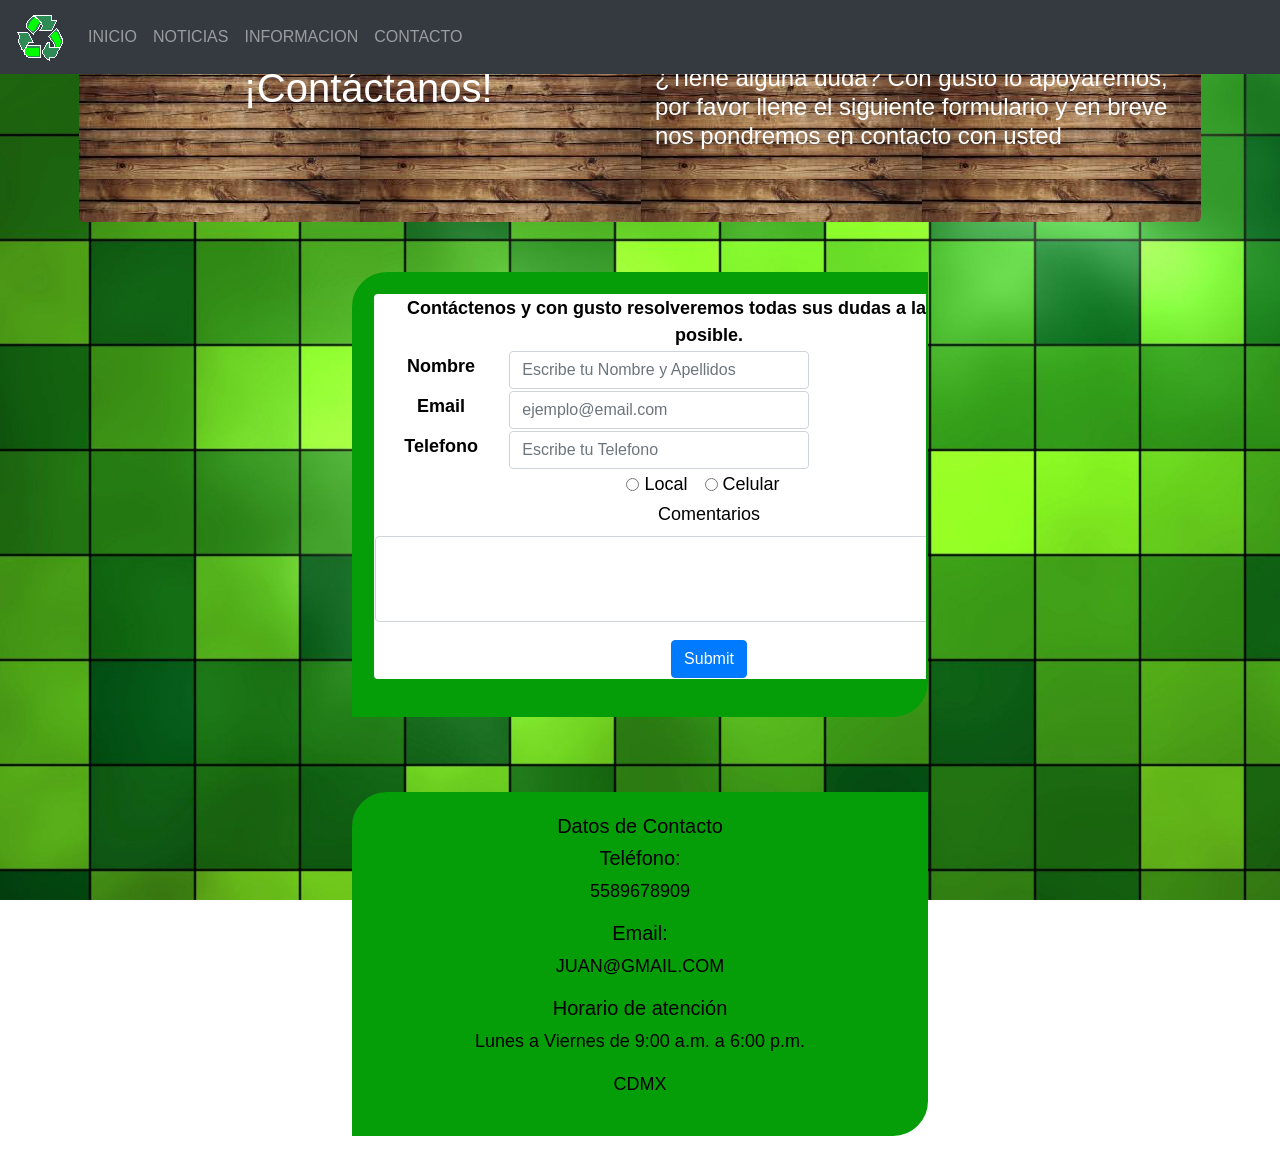
<file: proyecto final /contacto.html>
<!DOCTYPE html>
<html lang="en">
<head>
    <meta charset="UTF-8">
    <meta name="viewport" content="width=device-width, initial-scale=1.0">
    <meta http-equiv="X-UA-Compatible" content="ie=edge">
    <title>Contacto</title>
    <link rel="stylesheet" href="https://stackpath.bootstrapcdn.com/bootstrap/4.1.1/css/bootstrap.min.css"/>
    <link rel="stylesheet" href="css/estilos.css">
</head>
<body class="fondo">
    <div class="container">
        <nav class="navbar navbar-expand-md bg-dark navbar-dark fixed-top justify-content-center">
           <!-- Brand -->
           <a class="navbar-brand" href="index.html"><img src="images/barra.gif" alt=""></a>
         
           <!-- Toggler/collapsibe Button -->
           <button class="navbar-toggler" type="button" data-toggle="collapse" data-target="#collapsibleNavbar">
             <span class="navbar-toggler-icon"></span>
           </button>
         
           <!-- Navbar links -->
           <div class="collapse navbar-collapse" id="collapsibleNavbar navfondo">
             <ul class="navbar-nav">
               <li class="nav-item">
                 <a class="nav-link" href="inicio.html">INICIO</a>
               </li>
               <li class="nav-item">
                 <a class="nav-link" href="noticias.html">NOTICIAS</a>
               </li>
               <li class="nav-item">
                 <a class="nav-link" href="informacion.html">INFORMACION</a>
               </li>
               <li class="nav-item">
                   <a class="nav-link" href="contacto.html">CONTACTO</a>
                 </li>
             </ul>
           </div>
        </nav>  
    
    <div class="jumbotron">
        <div class="row">
                <div class="col-md-6"><h1 class="text-center">¡Contáctanos!</h1></div>
                <div class="col-md-6"><h4>¿Tiene alguna duda? Con gusto lo apoyaremos, por favor llene el siguiente formulario y en breve nos pondremos en contacto con usted</h4></div>
        </div>
        
    </div>
    <div class="row ">
        <div class="col-md-3"></div>
    
        <div class="col-md-6 caja">
            <form action="#" name="datosform" method="POST">
                <table class="form form-group">
                    <tr>
                        <th colspan="2">Contáctenos y con gusto resolveremos todas sus dudas a la brevedad posible.</th>
                    </tr>
                    <tr>
                        <th><label for="txtnombre">Nombre</label></th>
                        <td><input type="text" class="form-control" name="txtnombre" id="txtnombre"  placeholder="Escribe tu Nombre y Apellidos" value="">  </td>
                    </tr>
                    <tr>
                            <th><label for="txtemail">Email</label></th>
                            <td><input type="email" class="form-control" name="txtemail" id="txtemail"  placeholder="ejemplo@email.com" value="">  </td>
                    </tr>
                    <tr>
                        <th>
                            <label for="">Telefono</label>
                        </th>
                        <td>
                            <input type="text" class="form-control" name="" id=""  placeholder="Escribe tu Telefono" value="">
                        </td>
                    </tr>
                    <tr>
                        <td colspan="2">
                            <div class="form-check form-check-inline">
                                <input class="form-check-input" type="radio" name="inlineRadioOptions" id="inlineRadio1" value="option1">
                                <label class="form-check-label" for="inlineRadio1">Local</label>
                            </div>
                            <div class="form-check form-check-inline">
                                <input class="form-check-input" type="radio" name="inlineRadioOptions" id="inlineRadio2" value="option2">
                                <label class="form-check-label" for="inlineRadio2">Celular</label>
                            </div>
                                     
                        </td>
                    </tr>
                   
                    <tr>
                        <td colspan="2">
                            <div class="form-group">
                             <label for="exampleFormControlTextarea1">Comentarios</label>
                             <textarea class="form-control" id="exampleFormControlTextarea1" rows="3"></textarea>
                            </div>
                        </td>
                    </tr>
                    <tr>
                        <td colspan="2">
                                <button type="submit" class="btn btn-primary">Submit</button>
                        </td>
                    </tr>
                   
                    
                </table>

            </form>
            
            
        </div>
        <div class="col-md-3"></div>
       
    </div>
    <div class="row">
            <div class="col-md-3"></div>
            <div class="col-md-6 caja">
                    <h5>Datos de Contacto</h5>
                    <h5>Teléfono:</h5>
                    <p>5589678909</p>
                    <h5>Email:</h5>
                    <p>JUAN@GMAIL.COM</p>
                    <h5>Horario de atención</h5>
                    <p>Lunes a Viernes de 9:00 a.m. a 6:00 p.m. </p>
                    <p>CDMX</p>
             </div>
             <div class="col-md-3"></div>
    </div>
   
    
</div>

    <script src="https://code.jquery.com/jquery-3.3.1.slim.min.js" integrity="sha384-q8i/X+965DzO0rT7abK41JStQIAqVgRVzpbzo5smXKp4YfRvH+8abtTE1Pi6jizo" crossorigin="anonymous"></script>
    <script src="https://cdnjs.cloudflare.com/ajax/libs/popper.js/1.14.3/umd/popper.min.js" integrity="sha384-ZMP7rVo3mIykV+2+9J3UJ46jBk0WLaUAdn689aCwoqbBJiSnjAK/l8WvCWPIPm49" crossorigin="anonymous"></script>
    <script src="https://stackpath.bootstrapcdn.com/bootstrap/4.1.1/js/bootstrap.min.js" integrity="sha384-smHYKdLADwkXOn1EmN1qk/HfnUcbVRZyYmZ4qpPea6sjB/pTJ0euyQp0Mk8ck+5T" crossorigin="anonymous"></script>
    <script src="js/main.js"></script>    
</body>
</html>
</file>
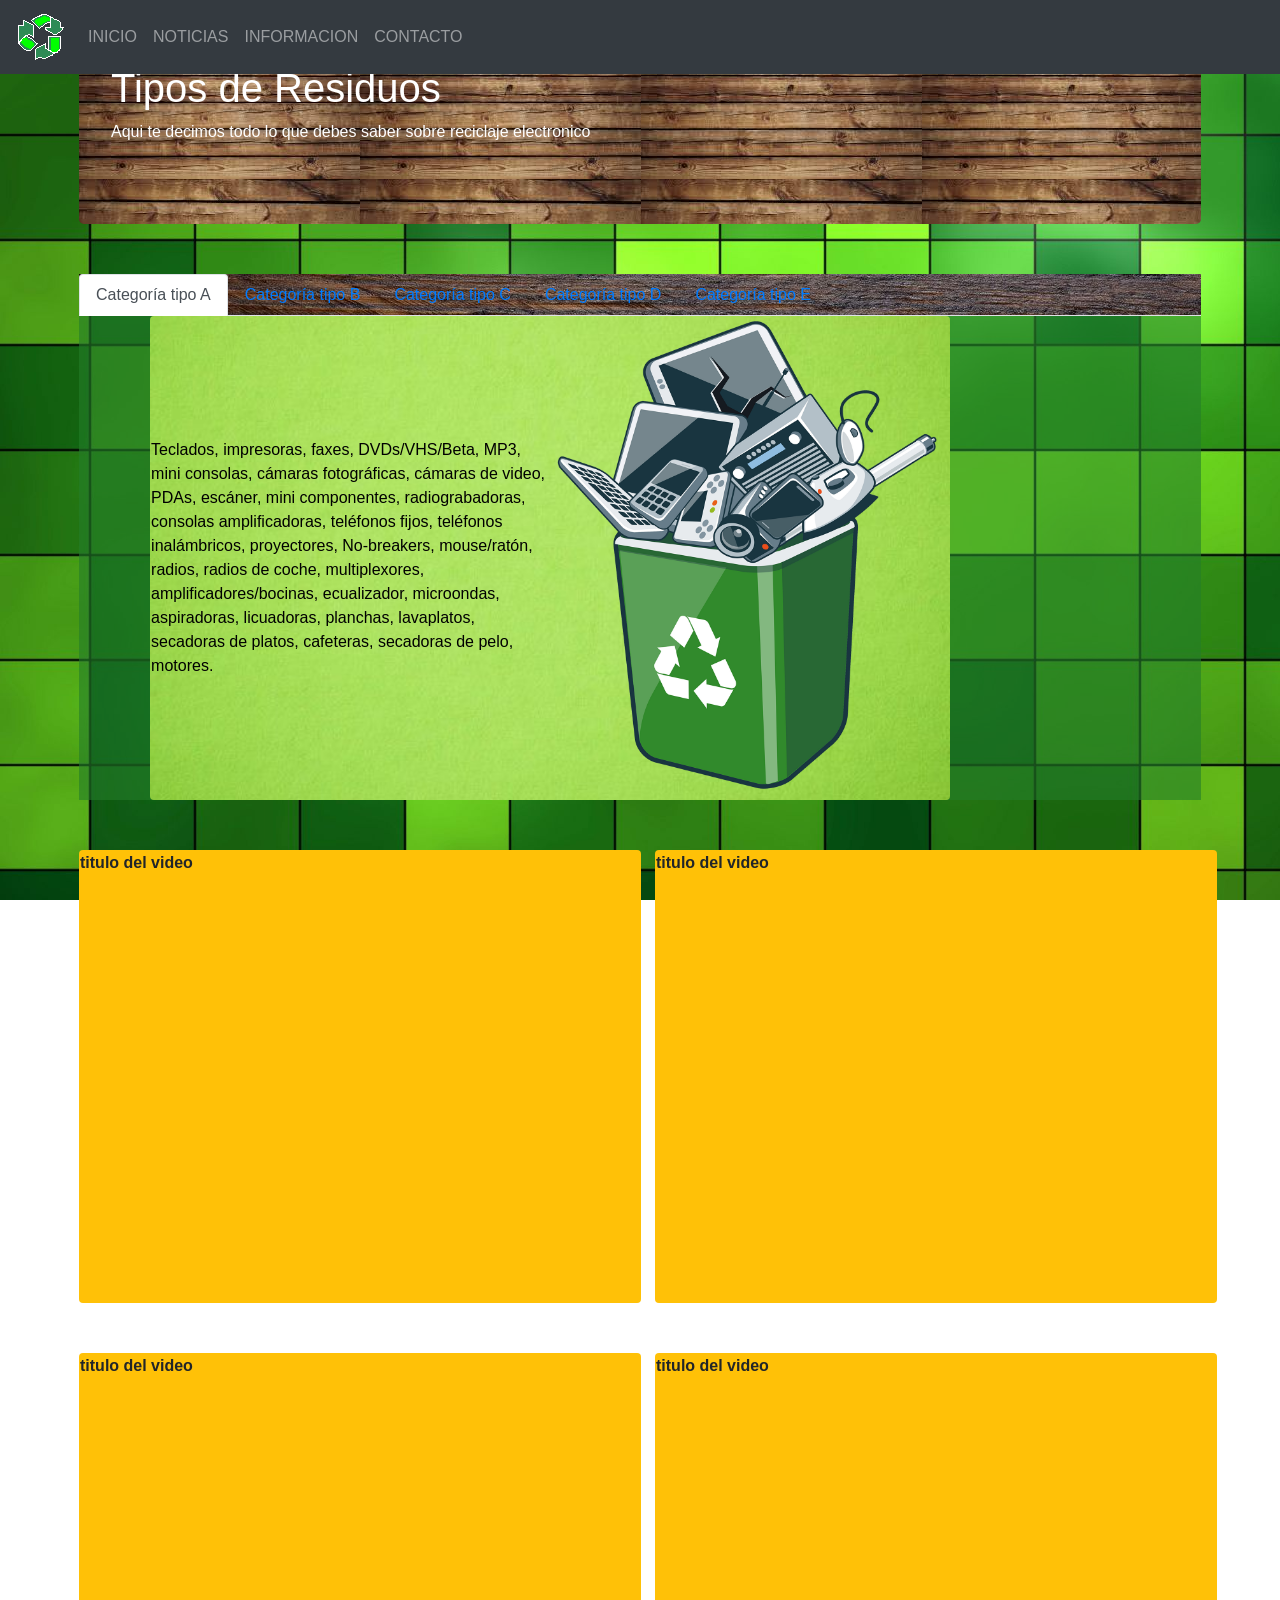
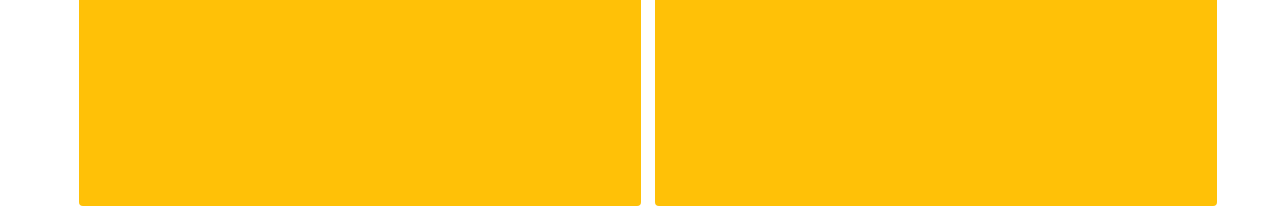
<file: proyecto final /informacion.html>
<!DOCTYPE html>
<html lang="en">
<head>
    <meta charset="UTF-8">
    <meta name="viewport" content="width=device-width, initial-scale=1.0">
    <meta http-equiv="X-UA-Compatible" content="ie=edge">
    <title>Document</title>
    <link rel="stylesheet" href="https://stackpath.bootstrapcdn.com/bootstrap/4.1.1/css/bootstrap.min.css"/>
    <link rel="stylesheet" href="css/estilos.css">
</head>
<body class="fondo">
    <div class="container">
            <nav class="navbar navbar-expand-md bg-dark navbar-dark fixed-top justify-content-center">
                    <!-- Brand -->
                    <a class="navbar-brand" href="index.html"><img src="images/barra.gif" alt=""></a>
                  
                    <!-- Toggler/collapsibe Button -->
                    <button class="navbar-toggler" type="button" data-toggle="collapse" data-target="#collapsibleNavbar">
                      <span class="navbar-toggler-icon"></span>
                    </button>
                  
                    <!-- Navbar links -->
                    <div class="collapse navbar-collapse" id="collapsibleNavbar navfondo">
                      <ul class="navbar-nav">
                        <li class="nav-item">
                          <a class="nav-link" href="inicio.html">INICIO</a>
                        </li>
                        <li class="nav-item">
                          <a class="nav-link" href="noticias.html">NOTICIAS</a>
                        </li>
                        <li class="nav-item">
                          <a class="nav-link" href="informacion.html">INFORMACION</a>
                        </li>
                        <li class="nav-item">
                            <a class="nav-link" href="contacto.html">CONTACTO</a>
                          </li>
                      </ul>
                    </div>
                  </nav>
                  <div class="jumbotron">
                        <h1>Tipos de Residuos </h1>
                        <p>Aqui te decimos todo lo que debes saber sobre reciclaje electronico</p>
                  </div>
                  <ul class="nav nav-tabs">
                        <li class="nav-item">
                          <a class="nav-link active" data-toggle="tab" href="#home">Categoría tipo A</a>
                        </li>
                        <li class="nav-item">
                          <a class="nav-link" data-toggle="tab" href="#menu1">Categoría tipo B</a>
                        </li>
                        <li class="nav-item">
                          <a class="nav-link" data-toggle="tab" href="#menu2">Categoría tipo C</a>
                        </li>
                        <li class="nav-item">
                          <a class="nav-link" data-toggle="tab" href="#menu3">Categoría tipo D</a>
                        </li>
                        <li class="nav-item">
                                <a class="nav-link" data-toggle="tab" href="#menu4">Categoría tipo E</a>
                        </li>
                      </ul>
                      
            <!-- Tab panes -->
            <div class="tab-content">
              <div class="tab-pane container active" id="home">
                  <table class="categorias">
                      <tr>
                          <td>
                              Teclados, impresoras, faxes, DVDs/VHS/Beta, MP3, mini consolas, cámaras fotográficas, cámaras de video, PDAs, escáner, mini componentes, radiograbadoras, consolas amplificadoras, teléfonos fijos, teléfonos inalámbricos, proyectores, No-breakers, mouse/ratón, radios, radios de coche, multiplexores, amplificadores/bocinas, ecualizador, microondas, aspiradoras, licuadoras, planchas, lavaplatos, secadoras de platos, cafeteras, secadoras de pelo, motores.
                          </td>
                          <td width="400px">
                              
                                  <img src="images/tipos/ewaste.png" class="mx-auto d-block" width="100%" alt="imagen">
                              
                          </td>
                      </tr>
                  </table>
                  
              </div>
              <div class="tab-pane container fade" id="menu1">
                      <table class="categorias">
                              <tr>
                                  <td>
                                      CPUs, monitores, laptops, mini laptops, discos duros, tarjetas varias y televisiones.
                                  </td>
                                  <td>
                                      <center>
                                          <img src="images/tipos/apple.png" width="100%" alt="imagen">
                                      </center>
                                  </td>
                              </tr>
                          </table>
              </div>
              <div class="tab-pane container fade" id="menu2">
                      <table class="categorias">
                              <tr>
                                  <td width="20%">
                                       Celulares y pilas.
                                  </td>
                                  <td>
                                      <center>
                                          <img src="images/tipos/tipospilas.png" width="90%" alt="imagen">
                                      </center>
                                  </td>
                                  <td>
                                          <center>
                                              <img src="images/tipos/celulares.jpg" width="100%" alt="imagen">
                                          </center>
                                  </td>
                              </tr>
                          </table>
              </div>
              <div class="tab-pane container fade" id="menu3">
                      <table class="categorias">
                              <tr>
                                  <td>
                                      Cargadores, cables, discos y películas. 
                                  </td>
                                  <td>
                                      <center>
                                          <img src="images/tipos/cargadores.png" width="80%" alt="imagen">
                                      </center>
                                  </td>
                                  <td>
                                          <center>
                                              <img src="images/tipos/Disco.png" width="80%" alt="imagen">
                                          </center>
                                      </td>
                              </tr>
                          </table>
                      
              </div>
              <div class="tab-pane container fade" id="menu4">
                      <table class="categorias">
                              <tr>
                                  <td>
                                      Balastras, monitores, pantallas, pilas alcalinas, transformador, TV´s lamparas, refrigeradores, toners. 
                                  <td>
                                      <center>
                                          <img src="images/tipos/basura.jpg" width="100%" alt="imagen">
                                      </center>
                                  </td>
                              </tr>
                          </table>
              </div>
            </div>
            <div class="row videos">
                <div class="col-md-6">
                    <table>
                        <tr>
                            <th>titulo del video</th>
                        </tr>
                        <tr>
                            <td>
                                    <iframe width="560" height="415" src="https://www.youtube.com/embed/k1tD_J6Xvkg" frameborder="0" allow="autoplay; encrypted-media" allowfullscreen></iframe>
                            </td>    
                        </tr>
                    </table>   
                </div>
                <div class="col-md-6">
                        <table>
                            <tr>
                                <th>titulo del video</th>
                            </tr>
                            <tr>
                                <td>
                                        <iframe width="560" height="415" src="https://www.youtube.com/embed/k1tD_J6Xvkg" frameborder="0" allow="autoplay; encrypted-media" allowfullscreen></iframe>
                                </td>    
                            </tr>
                        </table>   
                    </div>
            </div>
            <div class="row videos ">
                    <div class="col-md-6">
                        <table>
                            <tr>
                                <th>titulo del video</th>
                            </tr>
                            <tr>
                                <td>
                                        <iframe width="560" height="415" src="https://www.youtube.com/embed/k1tD_J6Xvkg" frameborder="0" allow="autoplay; encrypted-media" allowfullscreen></iframe>
                                </td>    
                            </tr>
                        </table>   
                    </div>
                    <div class="col-md-6">
                            <table>
                                <tr>
                                    <th>titulo del video</th>
                                </tr>
                                <tr>
                                    <td>
                                            <iframe width="560" height="415" src="https://www.youtube.com/embed/k1tD_J6Xvkg" frameborder="0" allow="autoplay; encrypted-media" allowfullscreen></iframe>
                                    </td>    
                                </tr>
                            </table>   
                        </div>
                </div>
            
            
                 
    </div>
   

    <script src="https://code.jquery.com/jquery-3.3.1.slim.min.js" integrity="sha384-q8i/X+965DzO0rT7abK41JStQIAqVgRVzpbzo5smXKp4YfRvH+8abtTE1Pi6jizo" crossorigin="anonymous"></script>
    <script src="https://cdnjs.cloudflare.com/ajax/libs/popper.js/1.14.3/umd/popper.min.js" integrity="sha384-ZMP7rVo3mIykV+2+9J3UJ46jBk0WLaUAdn689aCwoqbBJiSnjAK/l8WvCWPIPm49" crossorigin="anonymous"></script>
    <script src="js/main.js"></script>
    <script src="https://stackpath.bootstrapcdn.com/bootstrap/4.1.1/js/bootstrap.min.js" integrity="sha384-smHYKdLADwkXOn1EmN1qk/HfnUcbVRZyYmZ4qpPea6sjB/pTJ0euyQp0Mk8ck+5T" crossorigin="anonymous"></script>  
</body>
</html>
</file>
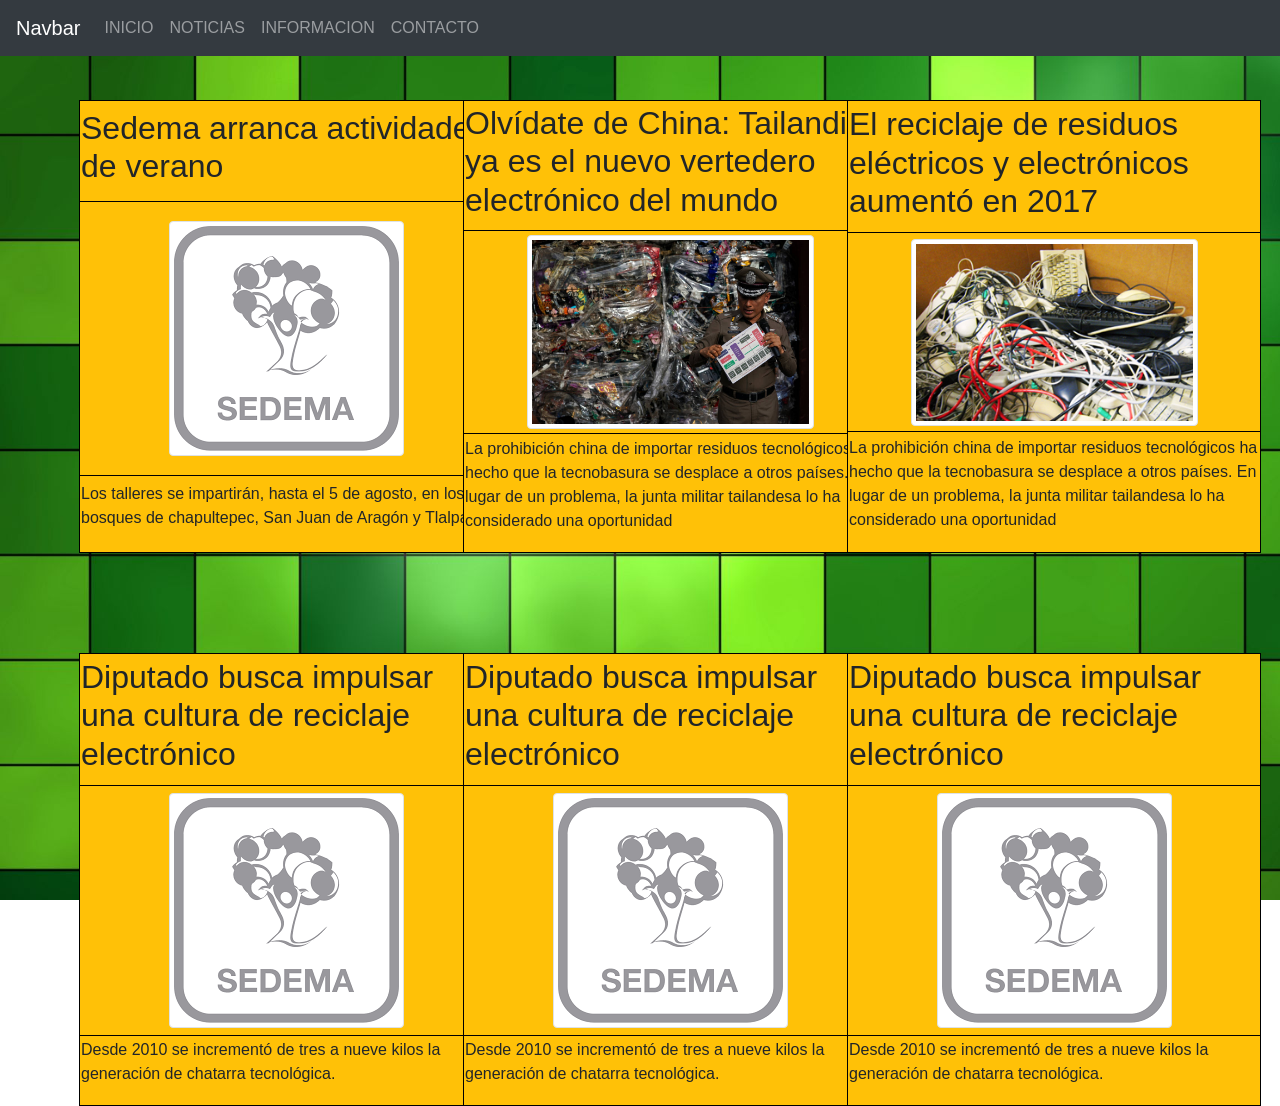
<file: proyecto final /noticias.html>
<!DOCTYPE html>
<html lang="en">
<head>
    <meta charset="UTF-8">
    <meta name="viewport" content="width=device-width, initial-scale=1.0">
    <meta http-equiv="X-UA-Compatible" content="ie=edge">
    <title>Document</title>
    <link rel="stylesheet" href="https://stackpath.bootstrapcdn.com/bootstrap/4.1.1/css/bootstrap.min.css"/>
    <link rel="stylesheet" href="css/estilos.css">
</head>
<body class="fondo">
    <div class="container">
        <nav class="navbar navbar-expand-md bg-dark navbar-dark fixed-top justify-content-center">
            <!-- Brand -->
            <a class="navbar-brand" href="#">Navbar</a>
                            
            <!-- Toggler/collapsibe Button -->
            <button class="navbar-toggler" type="button" data-toggle="collapse" data-target="#collapsibleNavbar">
                <span class="navbar-toggler-icon"></span>
            </button>

            <!-- Navbar links -->
            <div class="collapse navbar-collapse" id="collapsibleNavbar navfondo">
                <ul class="navbar-nav">
                    <li class="nav-item">
                    <a class="nav-link" href="inicio.html">INICIO</a>
                    </li>
                    <li class="nav-item">
                    <a class="nav-link" href="noticias.html">NOTICIAS</a>
                    </li>
                    <li class="nav-item">
                    <a class="nav-link" href="informacion.html">INFORMACION</a>
                    </li>
                    <li class="nav-item">
                        <a class="nav-link" href="contacto.html">CONTACTO</a>
                    </li>
                </ul>
            </div>        
        </nav>
        <div class="row margen">
                <div class="col-md-4">
                        <table class="noticias">
                            <tr>
                                <td><h2>Sedema arranca actividades de verano</h2></td>
                            </tr>
                            <tr>
                                <td>
                                    <a href="http://www.eluniversal.com.mx/metropoli/sedema-arranca-actividades-de-verano">
                                        <img src="images/noticias/sedema.png" class="mx-auto d-block img-thumbnail img-fluid" alt="">
                                    </a>
                                </td>
                            </tr>
                                <tr>
                                    <td>
                                        <p>Los talleres se impartirán, hasta el 5 de agosto, en los bosques de 
                                            chapultepec, San Juan de Aragón y Tlalpan
                                        </p>
                                    </td>
                                </tr>
                        </table>
                        
                    </div>
                    <div class="col-md-4">
                        <table class="noticias">
                            <tr>
                                <td><h2>Olvídate de China: Tailandia ya es el nuevo vertedero electrónico del mundo</h2></td>
                            </tr>
                            <tr>
                                <td>
                                    <a href="https://www.elconfidencial.com/mundo/2018-06-15/tailandia-vertedero-basura-electronica-mundo_1578912/">
                                        <img src="images/noticias/china.jpg" class="mx-auto d-block img-thumbnail img-fluid" width="70%" alt="">
                                    </a>
                                </td>
                            </tr>
                                <tr>
                                    <td>
                                        <p>La prohibición china de importar residuos tecnológicos ha hecho que la tecnobasura se desplace a otros países. En lugar de un problema, la junta militar tailandesa lo ha considerado una oportunidad
                                        </p>
                                    </td>
                                </tr>
                        </table>
                    </div> 
                <div class="col-md-4">
                    <table class="noticias">
                        <tr>
                            <td><h2>El reciclaje de residuos eléctricos y electrónicos aumentó en 2017</h2></td>
                        </tr>
                        <tr>
                            <td>
                                <a href="https://www.ambientum.com/ambientum/residuos/el-reciclaje-de-residuos-electricos-y-electronicos-aumento-en-2017.asp">
                                    <img src="images/noticias/noticia.jpg" class="mx-auto d-block img-thumbnail img-fluid" width="70%" alt="">
                                </a>
                            </td>
                        </tr>
                        <tr>
                            <td>
                                <p>La prohibición china de importar residuos tecnológicos ha hecho que la tecnobasura se desplace a otros países. En lugar de un problema, la junta militar tailandesa lo ha considerado una oportunidad
                                </p>
                            </td>
                        </tr>
                    </table>
                </div>
            </div>
            <div class="row margen">
                <div class="col-md-4">
                    <table class="noticias">
                        <tr>
                            <td><h2>Diputado busca impulsar una cultura de reciclaje electrónico</h2></td>
                        </tr>
                            <tr>
                                <td>
                                    <a href="https://sipse.com/mexico/reciclaje-electronico-residuos-saluds-medio-ambiente-propuesta-diputado-281048.html">
                                        <img src="images/noticias/sedema.png" class="mx-auto d-block img-thumbnail img-fluid" alt="">
                                    </a>
                                </td>
                            </tr>
                            <tr>
                                <td>
                                    <p>Desde 2010 se incrementó de tres a nueve kilos la generación de chatarra tecnológica.
                                    </p>
                                </td>
                            </tr>
                     </table>
                </div>
                <div class="col-md-4">
                    <table class="noticias">
                       <tr>
                           <td><h2>Diputado busca impulsar una cultura de reciclaje electrónico</h2></td>
                       </tr>
                           <tr>
                               <td>
                                   <a href="https://sipse.com/mexico/reciclaje-electronico-residuos-saluds-medio-ambiente-propuesta-diputado-281048.html">
                                       <img src="images/noticias/sedema.png" class="mx-auto d-block img-thumbnail img-fluid" alt="">
                                   </a>
                               </td>
                           </tr>
                           <tr>
                               <td>
                                   <p>Desde 2010 se incrementó de tres a nueve kilos la generación de chatarra tecnológica.
                                   </p>
                               </td>
                           </tr>
                    </table>
                </div>
                <div class="col-md-4">
                    <table class="noticias">
                       <tr>
                           <td><h2>Diputado busca impulsar una cultura de reciclaje electrónico</h2></td>
                       </tr>
                           <tr>
                               <td>
                                   <a href="https://sipse.com/mexico/reciclaje-electronico-residuos-saluds-medio-ambiente-propuesta-diputado-281048.html">
                                       <img src="images/noticias/sedema.png" class="mx-auto d-block img-thumbnail" alt="">
                                   </a>
                               </td>
                           </tr>
                           <tr>
                               <td>
                                   <p>Desde 2010 se incrementó de tres a nueve kilos la generación de chatarra tecnológica.
                                   </p>
                               </td>
                           </tr>
                    </table>
                 </div>
            </div>
    </div>

    <script src="https://code.jquery.com/jquery-3.3.1.slim.min.js" integrity="sha384-q8i/X+965DzO0rT7abK41JStQIAqVgRVzpbzo5smXKp4YfRvH+8abtTE1Pi6jizo" crossorigin="anonymous"></script>
    <script src="https://cdnjs.cloudflare.com/ajax/libs/popper.js/1.14.3/umd/popper.min.js" integrity="sha384-ZMP7rVo3mIykV+2+9J3UJ46jBk0WLaUAdn689aCwoqbBJiSnjAK/l8WvCWPIPm49" crossorigin="anonymous"></script>
    <script src="js/main.js"></script>
     <script src="https://stackpath.bootstrapcdn.com/bootstrap/4.1.1/js/bootstrap.min.js" integrity="sha384-smHYKdLADwkXOn1EmN1qk/HfnUcbVRZyYmZ4qpPea6sjB/pTJ0euyQp0Mk8ck+5T" crossorigin="anonymous"></script>  
</body>
</html>
</file>
<file: proyecto final /css/estilos.css>
/*estilos de pestaña index */

body{
    max-width: 100%;
    
    
}
video{
    position: fixed;
    min-width: 100%;
    min-height: 100%;
    top: 50%;
    left: 50%;
    transform:translateX(-50%) translateY(-50%);
    z-index: -1;
}
.modal-dialog{
    max-width: 600px;
    
}
.img1{
    margin-right: 800px;
    margin-top: 100px;
}
.img2{
    margin-left: 800px;

}
.img3{
    margin-left: 800px;
    margin-top: 500px;

}
.img4{
    margin-top: 400px;
}

/*estilos de pestaña inicio */

.fondo{
    background-image: url(../images/fondocuadro.jpg);
    background-repeat: repeat;
    background-size: cover;
    background-position: 0,0;
    background-attachment: fixed;
    

}
/*carousel*/
.titulo{
    color: black;
}


/*estilos de pestaña inicio Tarjetas*/
.card{
    margin-top: 30px;
    width: 445px;
    height: 730px;
}

.jumbotron{
  
    margin-bottom: 0rem;
    background-image: url(../images/jumbotron/fondo.jpg);
    color: #fff;

}

.container{
    max-width: 90%;
}


/*menu informativo*/
.nav-tabs{
    background-color:white;
    margin-top: 50px;
}
.tab-content{
    background-color:#237d2999;
}

.nav-tabs{
    background-image: url(../images/jumbotron/fondo2.jpg)
}
.margen{
    margin-top: 100px;
}



/*tablas de noticias*/
table{/*+++++++++++++++++++++++++++++++*/
    border-radius: .25rem;
    background-color:#ffc107;
    width: 414px;
    height: 453px;
}                                 

.noticias tr td{
    border: 1px solid black;
    
}
.noticias:hover {background-color:#26fb1099;}

/*+++++++++++++++++++++++++++++++*/

.categorias {
    border-radius: .25rem;
    background-color: rebeccapurple;
    color:black;
    width: 800px;
    height: 450px;
    background-image: url(../images/tipos/verde1.jpg);
    background-repeat: no-repeat;
    background-size: cover;
    background-position: 0,0;
    

}
.videos{
   margin-top: 50px;
}

table.contacto {
    background-image: url(../images/fondocontacto.jpg);
    border: 1px solid black;
    height: 74px;

}

table.form{
    width: 670px;
    height: 60px;
    background-color: #fff;

}
input.form-control{
    width: 300px;
}

/*----------- CAJA ----------- */

.caja {
    font-family: Century Gothic,CenturyGothic,AppleGothic,sans-serif;
    color: black;
    font-size: 18px;
    font-weight: 400;
    text-align: center;
    background: #069e08;
    margin: 0 0 25px;
    overflow: hidden;
    padding: 20px;
    border-radius: 35px 0px 35px 0px;
    -moz-border-radius: 35px 0px 35px 0px;
    -webkit-border-radius: 35px 0px 35px 0px;
    border: 2px solid #069e08;
    max-width: 705px;
    margin-top: 50px;
}
</file>
